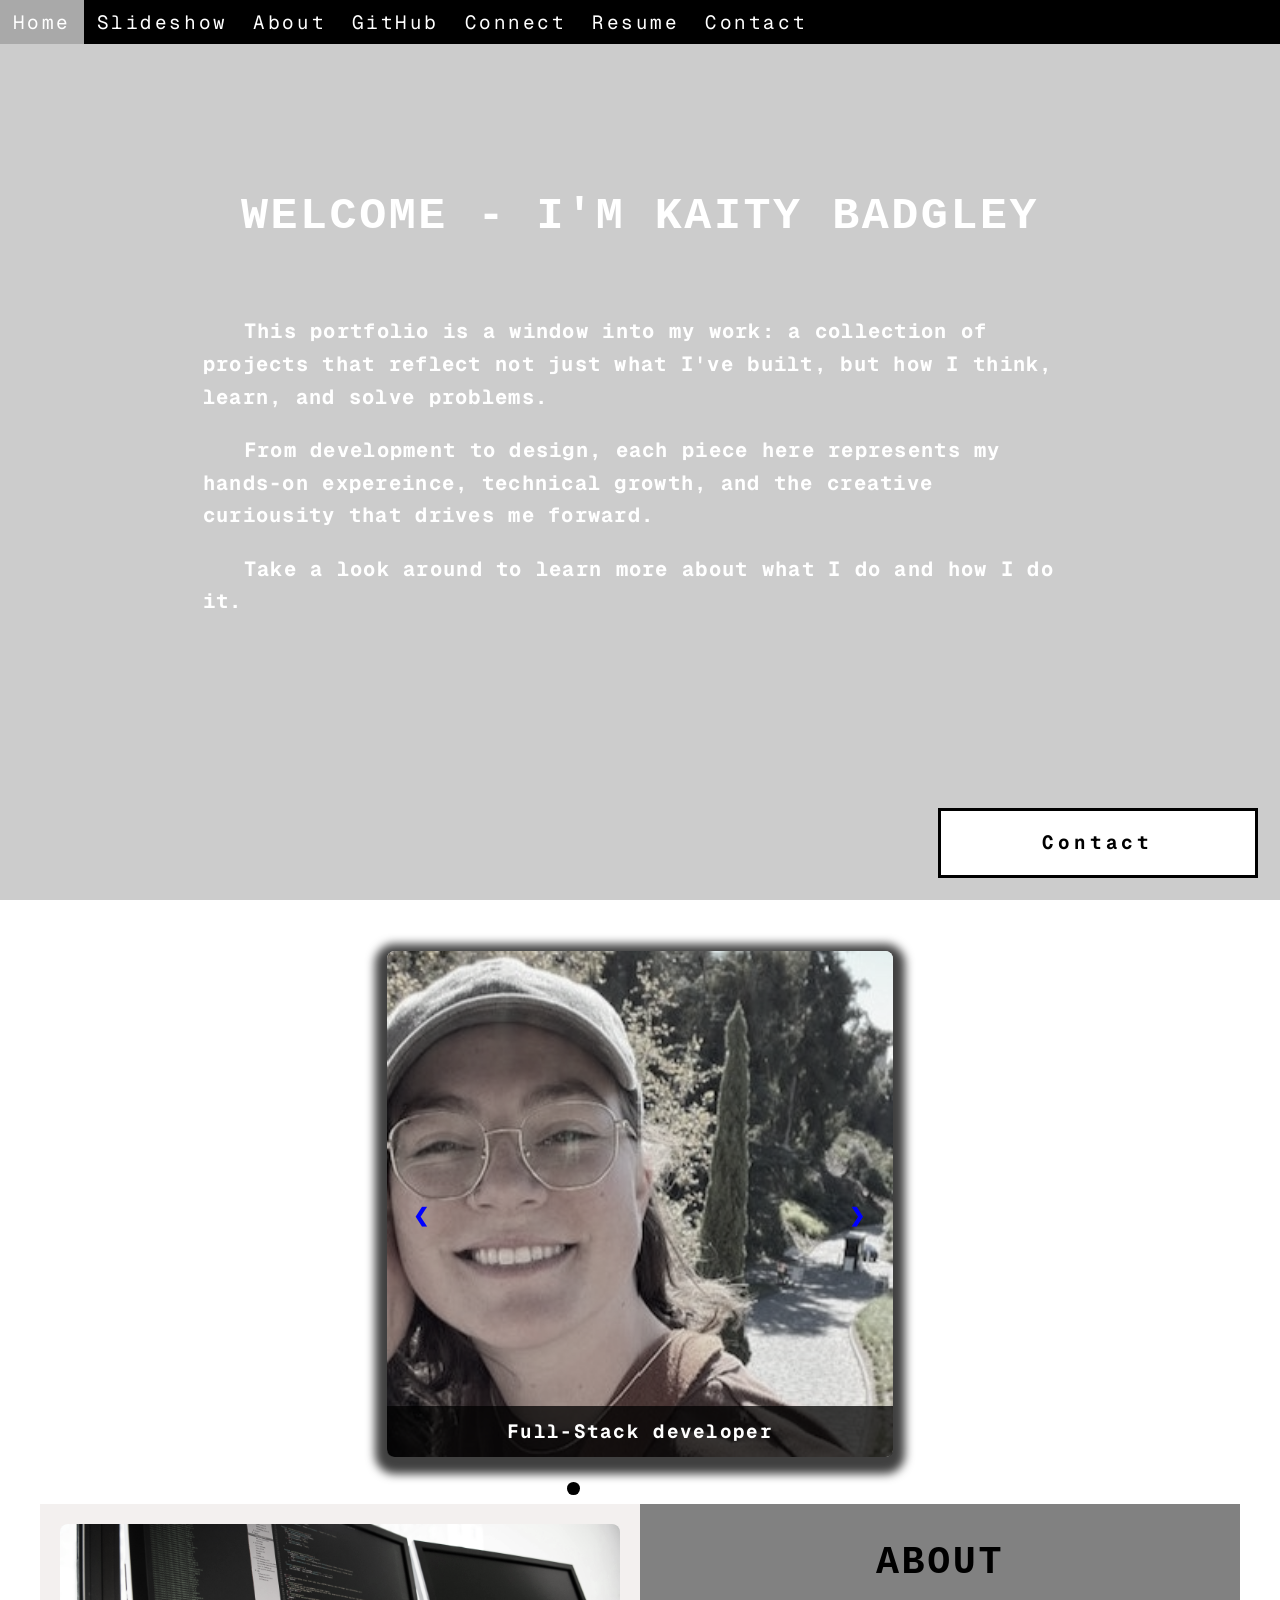
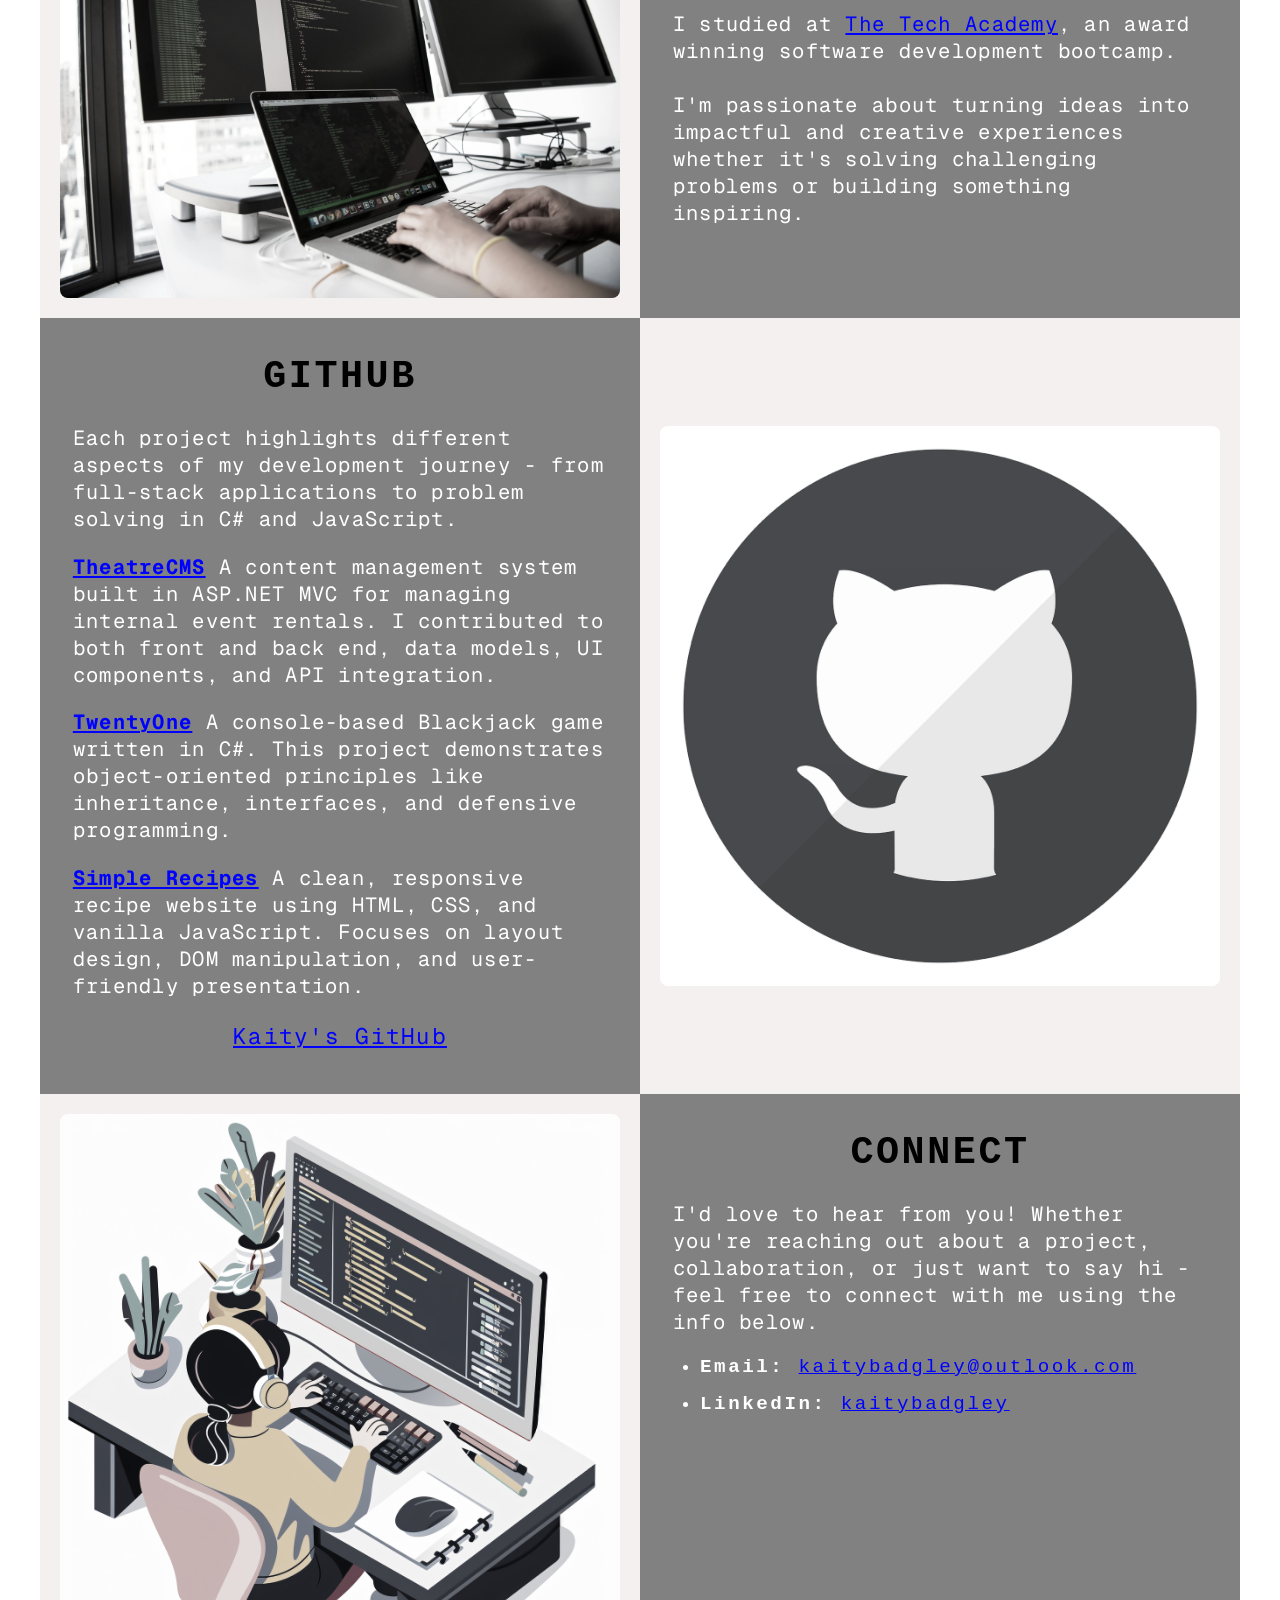
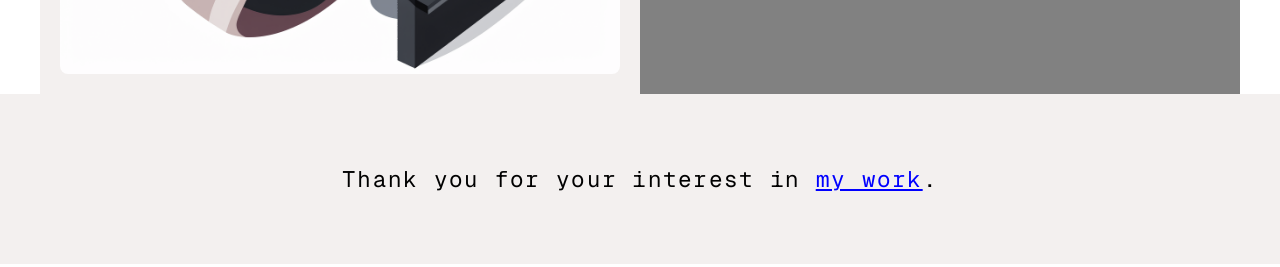
<file: index.html>
<!DOCTYPE html>
<html>
    <!--Head-->
    <head>
        <meta charset="UTF-8">
        <meta name="viewport" content="width=device-width, initial-scale=1">
        <title>Kaity Badgley Portfolio</title>
        <link rel="stylesheet" type="text/css" href="./stylesheet/custom.css">
        <link rel="stylesheet" type="media/css" href="./stylesheet/custom-css-media.css">
        <!--places the KB icon next to title of page-->
        <link rel="icon" type="image/x-icon" href="./images/favicon.png">
    </head>

    <!--Body-->
    <body>

        <!--inline JavaScript for fade-in/out effect 
        helps to prevent flickering since browser won't have to download another script file-->
        <script>
            document.body.classList.add('fade-out');
            window.addEventListener('DOMContentLoaded', () => {
                document.body.classList.remove('fade-out');
            });
        </script>

        <!--Navbar-->
        <div class="navbar">
            <a class="active" href="#Home">Home</a>
            <a href="#slideshow">Slideshow</a>
            <a href="#about">About</a>
            <a href="#github">GitHub</a>
            <a href="#connect">Connect</a>
            <a href="https://docs.google.com/document/d/1h8Rv1nq7kDcRx9-57fXrF9C7R88TyeVc2RIQlnbhA-c/edit?usp=sharing">Resume</a>
            <!--calls function to open or close form when buttons are clicked-->
            <a onclick="openForm()" ondblclick="closeForm()" class="contact">Contact</a>
        </div>

        <!--Background video-->
        <div id="Home">
            <video autoplay muted loop id="binary_video">
                <source src="./images/videos/binary.mp4" type="video/mp4">
                <!--Display message if video doesn't play-->
                Your browser does not support this HTML5 video.
            </video>
        </div>

        <!--Text over video-->
        <div class="video_text">
            <h1 class="title-text">Welcome - I'm Kaity Badgley</h1>
            <strong>
                <br>
                <div class="center intro-text">
                    <p>
                        This portfolio is a window into my work: a collection of projects that reflect
                        not just what I've built, but how I think, learn, and solve problems.
                    </p>
                    <p>
                        From development to design, each piece here represents my hands-on expereince,
                        technical growth, and the creative curiousity that drives me forward. 
                    </p>
                    <p>
                        Take a look around to learn more about what I do and how I do it.
                    </p>
                </div>
            </strong>
        </div>

        <!--Slideshow-->
        <div id="slideshow">
            <div id="slideshow_Background">
                <div id="slideshow_Container">
                    <!--Slide 1 of 5-->
                    <div class="mySlides fade" style="display: block;">
                        <img class="slideshow_Images" src="./images/selfie.jpg" alt="image of K.Badgley">
                        <div class="text">Full-Stack developer</div>
                    </div>
                    <!--Slide 2 of 5-->
                    <div class="mySlides fade">
                        <img class="slideshow_Images" src="./images/academylogo.png" alt="Tech Academy logo">
                        <div class="text">Graduate from The Tech Academy</div>
                    </div>
                    <!--Slide 3 of 5-->
                    <div class="mySlides fade">
                        <img class="slideshow_Images" src="./images/languages.png" alt="HTML, CSS, JavaScript logos">
                        <div class="text">Trained in: <br> HTML, CSS, JavaScript,</div>
                    </div>
                    <!--Slide 4 of 5-->
                    <div class="mySlides fade">
                        <img class="slideshow_Images" src="./images/sql.png" alt="SQL database logo">
                        <div class="text">C#, .NET Framework, ASP.NET, MVC, databases and SQL.</div>
                    </div>
                    <!--Slide 5 of 5-->
                    <div class="mySlides fade">
                        <img class="slideshow_Images" src="./images/vscode.jpg" alt="Visual Studio Code logo">
                        <div class="text">VSCode, Visual Studio, and SQLSMS. </div>
                    </div>
                    <!--Arrows to change slides-->
                    <a class="Previous" onclick="plusSlides(-1)">&#10094;</a>
                    <a class="Next" onclick="plusSlides(1)">&#10095;</a>
                </div>
                <br> <!--adds a space between images and the dots-->

                <!--Slideshow dots to navigate through images-->
                <div style="text-align: center">
                    <span class="dot active" onclick="currentSlide(1)"></span>
                    <span class="dot" onclick="currentSlide(2)"></span>
                    <span class="dot" onclick="currentSlide(3)"></span> 
                    <span class="dot" onclick="currentSlide(4)"></span> 
                    <span class="dot" onclick="currentSlide(5)"></span> 
                </div>
            </div>
        </div>


        <!--About section-->
        <div class="Row" id="about">
            <!--Left column -->
            <div class="column_2">
                <img src="./images/computers.jpg" alt="image of multiple computers">
            </div>
            <!--Right column-->
            <div class="column_1">
                <h1>About</h1>
                <p> I studied at <a href="https://www.learncodinganywhere.com/" target="_blank">The Tech Academy</a>, 
                    an award winning software development bootcamp.
                <br>
                <br>
                    I'm passionate about turning ideas into impactful and creative experiences
                    whether it's solving challenging problems or building something inspiring.
                </p>
            </div>
        </div>

        <!--Github section-->
        <div class="Row" id="github">
            <!--Left column-->
            <div class="column_1">
                <h1>GitHub</h1>
                <p> Each project highlights different aspects of my development journey - 
                    from full-stack applications to problem solving in C# and JavaScript.
                </p>
                <p>
                    <a href="https://github.com/KaityBadge/Live-Project" target="_blank"><strong>TheatreCMS</strong></a>
                    A content management system built in ASP.NET MVC for managing internal event rentals.
                    I contributed to both front and back end, data models, UI components, and API integration.
                </p>
                <p>
                    <a href="https://github.com/KaityBadge/Tech-Academy-Basic-C-Sharp-Projects/tree/main/TwentyOne" target="_blank"><strong>TwentyOne</strong></a>
                    A console-based Blackjack game written in C#. This project demonstrates object-oriented principles
                    like inheritance, interfaces, and defensive programming.
                </p>
                <p>
                    <a href="https://github.com/KaityBadge/JAVASCRIPT-PROJECTS/blob/main/Simple-Recipes/index.html" target="_blank"><strong>Simple Recipes</strong></a>
                    A clean, responsive recipe website using HTML, CSS, and vanilla JavaScript.
                    Focuses on layout design, DOM manipulation, and user-friendly presentation.
                </p>
                
                <p class="center project-link">
                    <a href="https://github.com/KaityBadge" target="_blank"> Kaity's GitHub</a>
                </p>
            </div>
            <!--Right column-->
            <div class="column_2">
                <img src="./images/github_logo.png" alt="GitHub Logo">
            </div>
        </div>

        <!--Connect section-->
        <div class="Row" id="connect">
            <!--Left column-->
            <div class="column_2">
                <img src="./images/woman.png" alt="Cartoon-like image">
            </div>
            <!--Right column-->
            <div class="column_1">
                <h1>Connect</h1>
                <p>I'd love to hear from you! Whether you're reaching out about a project, collaboration,
                   or just want to say hi - feel free to connect with me using the info below.
                </p>
                <ul class="contact-info">
                    <li><strong>Email:</strong> <a href="mailto:kaitybadgley@outlook.com">kaitybadgley@outlook.com</a></li>
                    <li><strong>LinkedIn:</strong> <a href="https://www.linkedin.com/in/kaitybadgley" target="_blank">kaitybadgley</a></li>
                </ul>                   
            </div>
        </div>
        
        <!--Contact form-->
        <div id="contact">
            <button onclick="openForm()" class="pop_up_Button">Contact</button>
            <div class="form-popup" id="contactForm">
                <form action="https://formspree.io/f/mldenvpg" method="POST" class="form-container">
                    <label>Name:</label>
                        <input type="text" id="Name" name ="Name" placeholder="Enter your name here">
                    <label>Email:</label>
                        <input type="text" id="Email" name="Email" placeholder="Enter your email here">
                    <label>Phone Number:</label>
                        <input type="text" id="Phone" name="Phone" placeholder="Enter your phone number here">
                    <label>Message:</label>
                        <input type="text" id="Message" name="Message" placeholder="Write your message here">

                    <button type="submit" class="btn">SUBMIT</button>
                    <button type="button" class="btn close" onclick="closeForm()">CLOSE</button>
                </form>
            </div>
        </div>

        <!--Footer-->
        <footer>
             <br>
            <p class="center"> Thank you for your interest in <a href="https://github.com/KaityBadge" target="_blank">my work</a>.</p>
            <br>
        </footer>

        <script src="./JS/javascript.js"></script>
    </body>    
</html>
</file>
<file: stylesheet/custom.css>
/*FONTS FROM FONTS.GOOGLE.COM*/
@import url('https://fonts.googleapis.com/css2?family=Geist+Mono&display=swap');

/***GENERAL STYLING***/

/*Applies to the entire html doc*/
html {
    scroll-behavior: smooth; /*smooth scrolling effect when page moves up and down*/
}

/*Applies to whatever is inside the <body> tags*/
body {
    margin: 0; /*Places all elements to the edge of the bowser screen*/
    opacity: 1; /*the fade in effect when the page loads*/
    transition: 3s opacity; /*makes the fade in last 3 seconds*/
    letter-spacing: .2vw; /*.2% of the viewport width for screen size*/
    font-family: "Ge ist Mono", monospace;
    font-size: 1.5vw;
    overflow-x: hidden; /*prevents horizontal scroll bar from showing*/
    user-select: none; /*prevents user from being able to highlight text on the page*/
}

/*fade effect when the page is loaded*/
body.fade-out {
    opacity: .1; /*sets the level of opacity when page starts loading*/
}

/* HEADINGS */
h1 {
    text-transform: uppercase; /*all h1 elements are capitalized*/
    font-family:"Ge ist Mono", monospace;
    text-align: center;
    margin-top: 3%; /*adds a 3% margin of space above h1 elements*/
    color: black;
    font-weight: bold;
}

/*when h1 elements are hovered over*/
h1:hover {
    filter: grayscale(5%); /*adds a slight gray filter over the h1 element*/
    transform: scale(1.1); /*elements increase in size by 1.1*/
    transition: transform 1s; /*transformation will last for 1 second*/
}

/* Specifically styles the title text */
.title-text {
    color: white;
    padding-top: 15vh; /*adds relative padding that is 15% of viewport height to the top of Title*/
    font-size: 5vh;
}

.title-text:hover {
    transform: scale(1.3);
    transition: transform 1.5s;
}

/* PARAGRAPH ELEMENTS */
p {
    font-family: "Geist Mono", monospace;
    /*text-align: justify; /*justifies the spacing between words by keeping margins on both sides*/
    letter-spacing: .1vw; /*slightly expands the text*/
    font-size: 1.6vw; /*font size is 1.6% of viewport width*/
    padding-left: 1vw; /*padding is 1% of viewport width on left and right is noted below*/
    padding-right: 1vw;
}

/*centers introduction message*/
.intro-text {
    max-width: 900px;
    margin: 0 auto;
    line-height: 1.6;
}

.intro-text p {
    text-indent: 2em;
    text-align: left;
}

/*when hovering over paragraph element*/
p:hover {
    transition: transform 1s; /*transform effect lasts 1 second*/
    transform: scale(1.01); /*paragraphs increase in size by 1.01*/
}

/*Centers all text in elements with .center class*/
.center {
    text-align: center;
    font-size: 2.5vh; 
}

/*When elements with .center class are hovered over */
.center:hover {
    transition: transform 2s; /*transition will last 2 seconds*/
    transform: scale(1.1); /*increase in size by 1.1*/
}

/*Anchor Elements: Links to other pages*/
a { 
    color: blue; /*all links will be blue*/
    cursor: pointer; 
    text-decoration: underline; /*all links underlined*/
}

/* IMAGES */
img {
    max-width: 100%; /*within the width of its container*/
    max-height: 100%; /*within the height of its container*/
    filter: grayscale(75%); /*Washes out 75% of the images color*/
    border-radius: 8px; /*rounds the corners*/
    display: block; /*Ensures the images is centered*/
    margin: auto auto auto auto; /*centers all images on every margin*/
}

/*when images are hovered over*/
img:hover {
    filter: grayscale(5%); /*brings back 5% of the color in original image*/
}

/* FOOTER */
footer { 
    background-color: #f3f0ef;
    padding: 2%;
}

/***END OF GENERAL STYLING***/


/***NAVBAR STYLING***/

.navbar {
    overflow: hidden; /*any content that may overflow beyond the navbar boundary is hidden*/
    background-color: black;
    position: fixed; /*navbar stays at the top of the screen, even when scrolling*/
    width: 100%; /*navbar will stretch across entire width of screen*/
    top: 0px; /*Sets zero pixels of space above the navbar*/
    z-index: 1; /*set to 1 to ensure other elements don't display on top of navbar*/
    -webkit-animation: moveNav 5s; /*animation for Safari 4.0 - 8.0*/
    animation: moveNav 5s; /*makes moveNav animation last 5 seconds*/
}

/*navbar animation effect*/
/*navbar gradually slides in from the left of the screen when page loads*/
@keyframes moveNav {
    from {left: -100vw;} /*navbar starts off the left side of screen*/
    to {left: 0vw;} /*moves the navbar into its place on the screen*/
}

/* NAVBAR LINKS */
.navbar a {
    float: left; /*Positions the text to the left side*/
    color: white; /*Text color of <a> elements in navbar*/
    display: block; /*text will take up the whole width of the screen
    instead of creating a new line for text, it will remain on one line*/
    padding: .75vw 1vw; /*Adds space(padding) between each navbar link*/
    font-family: "Geist Mono", monospace; /*Font from fonts.google.com*/
    font-size: 1.5vw; /*specifies font size for navbar text*/
    text-align: center; /*Centers the text within it's container*/
    text-decoration: none; /*Gets rid of the underline under links*/
    position: relative; /*relative to its normal position will let us use the animation*/
    -webkit-animation: moveNavText 5.75s; /*animation for Safari 4.0 - 8.0*/
    animation: moveNavText 5.75s; /*animation will last 5.75 seconds*/
}

/*nav bar links animation effect*/
/*links will move down from above the screen and onto the navbar*/
@keyframes moveNavText {
    from {top:-100vw;} /*set the navbar text 100% above the viewport*/
    to {top: 0vw;} /*lowers the navbar text onto the navbar */
}

/*When hovering over the navbar links*/
.navbar a:hover {
    background-color: #818181; 
    color: black; /*font color*/
    font-weight: bold; /*makes the text appear bold*/
    cursor: pointer;
    transition: 0.5s ease-in; /*smooth transition into hover effect*/
}

/*styles only the navbar home button to be gray*/
/*targets the nav bar 'a' element with the class name 'active' (which is the home button)*/
.navbar a.active { 
    background-color: darkgray;
}


/****END NAVBAR STYLING****/



/****VIDEO STYLING****/

/*Formatting for the background video*/
#binary_video {
    position: fixed; /*Fixes video to be positioned in place
    so the video will not scroll with the page*/
    right: 0; /*No space between the edge of video and the edge of the page*/
    bottom: 0; /*No space between the bottoms of video and the bottom of the page*/
    min-width: 100%; /*Ensure the video takes up 100% of the width of the screen*/
    min-height: 100%; /*ensure the video takes up 100% of screen height*/
    z-index: -1; /*The negative will place the video behind all 
    other elements on the screen*/
}

/*screens that are 576px or smaller will not display video background*/
@media screen and (max-width: 576px) {
    #binary_video {
        display: none;
    }
}

/*Text placed over the video*/
.video_text{
    background: rgba(0, 0, 0, 0.2); /*gives a semi transparent background*/
    color: white; /*makes the font color white */
    width: 100%; /*video_text container fills 100% of screens width*/
    height: 100vh; /*video_text container fills full viewport height
    background video with Portfolio name and text will take up to full screen vh until scrolled down to rest of the page */
    padding-top: 2vh; /*adds padding around container so the transparent background gets pushed higher up behind the navbar*/
    position: relative; /*setting text postion relative to it's normal positioning will let the animation effect below work*/
    -webkit-animation: moveVideoText 5.75s; /*animation is for Safari 4.0 - 8.0 */
    animation: moveVideoText 5.75s; /*set to 5.75s to match movenavText animation so both slide down at same time during page load*/
}

/*This animation effect cause the video text to move in from the top of the screen when page load starts*/
@keyframes moveVideoText {
    from {top: -100vw;} /*sets the starting position of the video text above the viewport (off the page)*/
    to {top: 0vw;} /*moves the viedo text into it's proper position on the viewport*/
}

/****END VIDEO STYLING****/


/***SLIDESHOW STYLING***/
#slideshow_Background {
    background: rgba(255, 255, 255, 0.35);
}

.mySlides {
    display: none; /*hides slides from showing on screen. 
    they will only be displayed when called on by JavaScript*/
}

/* slideshow container */
#slideshow_Container {
    width: 39.5vw; /*39.5% of viewports width*/
    height: auto; /*heigth auto adjusts based on the content in the container*/
    padding-top: 4%;
    position: relative;
    margin: auto;
}

/*removes underline from the previous and next buttons*/
#slideshow_Container a {
    text-decoration: none;
}

/*styling for the images within the slideshow*/
.slideshow_Images {
    vertical-align: middle;
    height: auto;
    width: 100%;
    box-shadow: 0px 5px 10px 12px rgba(0, 0, 0, 0.75); /*slightly transparent black shadow around the slide*/
}

/* styling for previous and next arrows*/
.Previous, .Next {
    cursor: pointer;
    position: absolute; /*arrows are positioned on top of the slideshow, so they are visible*/
    top: 50%; /*places arrows halfway up the slideshow container*/
    width: auto; /*autp adjuts based on the content within*/
    padding: 2vw; /*gives 2% of space between arrows and edge of container per viewports width*/
    font-weight: bold;
    font-size: 1.5vw;
    border-radius: 0 3px 3px 0;
    user-select: none;
    transition: 0.6 ease;
}

/*positions the next arrow/button on the right side of slideshow container*/
.Next {
    right: 0; /*places the button all the way to the right of the container*/
    border-radius: 3px 0 3px 0;
}

/*when hovering over the next and previous arrows*/
.Previous:hover, .Next:hover {
    background-color: rgba(0, 0, 0, 0.8);
    color: white;
}

/* slideshow text */
.text {
    color: white;
    padding: 1vw;
    position: absolute;
    bottom: 0;
    width: 100%; /*text fills 100% of image width*/
    text-align: center; /*aligned with the image*/
    font-family: "Geist Mono", monospace; /*Font from fonts.google.com*/
    letter-spacing: .1vw;
    font-size: 1.5vw;
    background-color: rgba(0, 0, 0, 0.75); /*slightly transparent black */
    font-weight: bold;
    border-radius: 0px 0px 7px 7px;

}

/* styling of the dots for slide navigation*/
.dot {
    cursor: pointer;
    height: 1vw;
    width: 1vw;
    margin: .25vw; /*adds spacing between each dot*/
    background-color: white;
    border-radius: 50%; /*turns the dots into circles by rounding the corners 50%*/
    display: inline-block; /*places dots side by side */
    transition: background-color 0.6s ease;
    z-index: 1; /*dots will display over all other elements*/
}

/* when hovering over the dots */
.active, .dot:hover {
    background-color: black; /*background of dots turn black when hovered over*/
}

/* fade animation for slideshow */
.fade {
    animation-name: fade;
    animation-duration: 1.5s;
    -webkit-animation-name: fade; /*animation for Safari 4.0 - 8.0 */
    -webkit-animation-duration: 1.5s;
}

@keyframes fade {
    from {opacity: .4;} /*images start out transparent*/
    to {opacity: 1;} /*images end up opaque*/
}
@-webkit-keyframes fade {
    from {opacity: .4;} 
    to {opacity: 1;} 
}
/****END SLIDESHOW STYLING****/


/****TABLE STYLING****/

/*the asterick is a universal selector, it applies to all elements on the page*/
* { 
    box-sizing: border-box; /*This creates a box with a border inside this 
    is all our text. Without this, the boxes will not be side by side.*/
}

.Row {
    display: flex;
    flex-wrap: wrap;
    justify-content: center;
    max-width: 1200px;
    margin: 0 auto;
}

/*shared styling for column 1 and 2*/
.column_1,.column_2 {
    max-width: 600px;
    padding: 20px;
    box-sizing: border-box;
    flex: 1 1 400px; /*columns adjust to screen size with a min of 400px wide*/
    overflow-wrap: break-word; /*forces longer strings to break/wrap to new line*/
}

.column_1 {
    background-color: #818181;
    color: white;
}

.column_2 {
    background-color: #f3f0ef;
    justify-content: center;
    display: flex;
    align-items: center;
}


/*effects will apply AFTER the contents of the elements with the class 'Row'*/
.Row:after {
    content: ""; /*prevents footer from displaying over the columns*/
    display: table; /*tells browser to treat the elements as a table according to this display style*/
    clear: both; /*clears any elements from floating on the left or right of an element*/
}

/*contact column*/
.contact-info li{
    margin-bottom: 15px;
}


/****END TABLE STYLING****/


/****CONTACT FORM STYLING****/
 
/*styling for the button that opens the contact form*/
.pop_up_Button {
    position: fixed; /*fixed to its place on the page, it will not move.*/
    bottom: 1.75vw; /*postiions button slightly up from bottom of viewport*/
    right: 1.75vw; /**/
    width: 25vw; /*sets width of button*/
    background-color: white;
    color: black; /*sets text color*/
    border: solid black;
    cursor: pointer; /*cursors changes to pointer when button is hovered over*/
    -webkit-animation: movePopup 5s; /*Animation for Safari 4.0  -8.0*/
    animation: movePopup 5s; /*sets animation to last for 5 seconds*/
}
 
/*animation for contact button*/
@keyframes movePopup {
    from {right: -40vw;} /*button moves in from off the right side of viewport (page)*/
    to {right: 1.75vw;} /*button moves into its fixed postiion at 1.75 viewport width*/
}

@-webkit-keyframes movePopup {
    from {right: -40vw;}
    to {right: 1.75vw;}
}

/*styling for contact form position on page*/
.form-popup {
    z-index: 8; /*set to 8 to ensure the contact form will show above all other elements*/
    display: none; /*hides the form from displaying, only the JavaScript function will allow form to display*/
    position: fixed; /*fixed on the screen, even when scrolling*/
    bottom: .5vw; /*positions slightly up from bottom of viewport (page)*/
    right: .5vw; /*positions slighty in from the right of page*/
}

/*styling for the container that holds the contact form*/
.form-container {
    max-width: 49vw; /*sets width to 49% of viewports width (about half of the screens size)*/
    padding: 1vw;
    background-color: white;
}

/*styling for input text boxes in the contact form*/
.form-container input[type=text] {
    width: 100%; /*Each input box expands 100% of the width of the container*/
    padding: .93vw; /*Makes boxes bigger by adding padding inside the box*/
    border-radius: 3px; /*Rounds the edges of the boxes*/
    margin: .6vw 0 .6vw 0; /*adds space between input fields and labels*/
    font-family: 'Lucida Sans', sans-serif;
    font-size: 1vw; /*font size is relative to the viewports width*/
    background-color: gainsboro;
}

/*genereal styling for all buttons*/
button {
    font-family: "Geist Mono", monospace; /*Font from fonts.google.com*/
    letter-spacing: .3vw;
    font-size: 1.5vw; 
    font-weight: bold;
    padding: 1.5vw; /*adds space in the buttons container to make button bigger*/
    cursor: pointer;
    width: 100%; /*button takes upp 100% of containers width*/
    height: auto;
} 

/*styling for contat button when hovered*/
.pop_up_Button:hover {
    color: black;
    background-color: lightgray;
    transition-duration: 1s;
    -webkit-transition-duration: 1s;
}

/*styling for the submit button on the contact form*/
.form-container .btn {
    background-color: white;
    color: black;
    border-color: black;
    border-radius: 3px;
    margin-bottom: 1vh; /*adds space between bottom of container and submit/close buttons*/
}

/*styling for submit button when hovered over*/
.form-container .btn:hover {
    color: white;
    background-color: darkgreen;
    transition-duration: 1s; /*button color will have a 1  second transition to green*/
    -webkit-transition-duration: 1s; /*for Safari 4.0  -8.0*/
}

/*styling for the close button on the contact form*/
.form-container .close {
    background-color: black;
    color: white;
    border-radius: 3px;
}

/*styling for close button when hovered over*/
.form-container .close:hover {
    color: white;
    background-color: darkred;
    transition-duration: 1s; /*color of button will have a 1 second transition into red*/
    -webkit-transition-duration: 1s; /*for Safari 4.0  -8.0*/
    border-color: black;
}

/****END OF CONTACT FORM STYLING****/
</file>
<file: stylesheet/custom-css-media.css>
/*** MEDIA QUERY ***/

/* media rules for paragraph font size on different screen sizes */


@media screen and (max-width: 527px) {
    p {
        font-size: 3.75vw;
    }
}

@media screen and (min-width: 528px) and (max-width: 660px) {
    p {
        font-size: 3.5vw;
    }
}
@media screen and (min-width: 661px) and (max-width: 799px) {
    p {
        font-size: 2.75vw;
    }
}

@media screen and (min-width: 800px) and (max-width: 924px) {
    p {
        font-size: 2.5vw;
    }
}

@media screen and (min-width: 925px) and (max-width: 1050px) {
    p {
        font-size: 2.25vw;
    }
}

@media screen and (min-width: 1051px) and (max-width: 1310px) {
    p {
        font-size: 2vw;
    } 
}

@media screen and (min-width: 1311px) and (max-width: 1535px) {
    p {
        font-size: 1.75vw;
    }
}

@media screen and (min-width: 1536px) and (max-width: 2269px) {
    p {
        font-size: 1.5vw;
    }
}

@media screen and (min-width: 2270px) {
    p {
        font-size: 1.35vw;
    }
}


/* Media rules for navbar links for different screen sizes */

/*for screens that are 1080 pixels and smaller*/
@media screen and (max-width: 1080px) {
    .navbar a {
        width: 20%; /*sets each <a> element to 20% of navbars width for equally distributed screen placement*/
        font-size: 2.5vw;
    }
}

/*makes title text bigger for screens 1080 pixels or smaller*/
@media screen and (max-width: 1080px) {
    .quote{
        font-size: 3.5vw;
    }

    .title-text {
        font-size: 4.5vw;
    }
}

/*increases size of columns on screens of 1725 pixels or larger*/
@media screen and (min-width: 1725px) {
    .column_1 {
        height: 550px;
    }
    .column_2 {
        height: 550px;
    }
}

/*removes margin from the h1 elements when screen is  2000 pixels or bigger*/
/*makes it so paragraph text will fit in the column*/
@media screen and (min-width: 2000px) {
    h1{
        margin-top: 0;
    }
}
</file>
